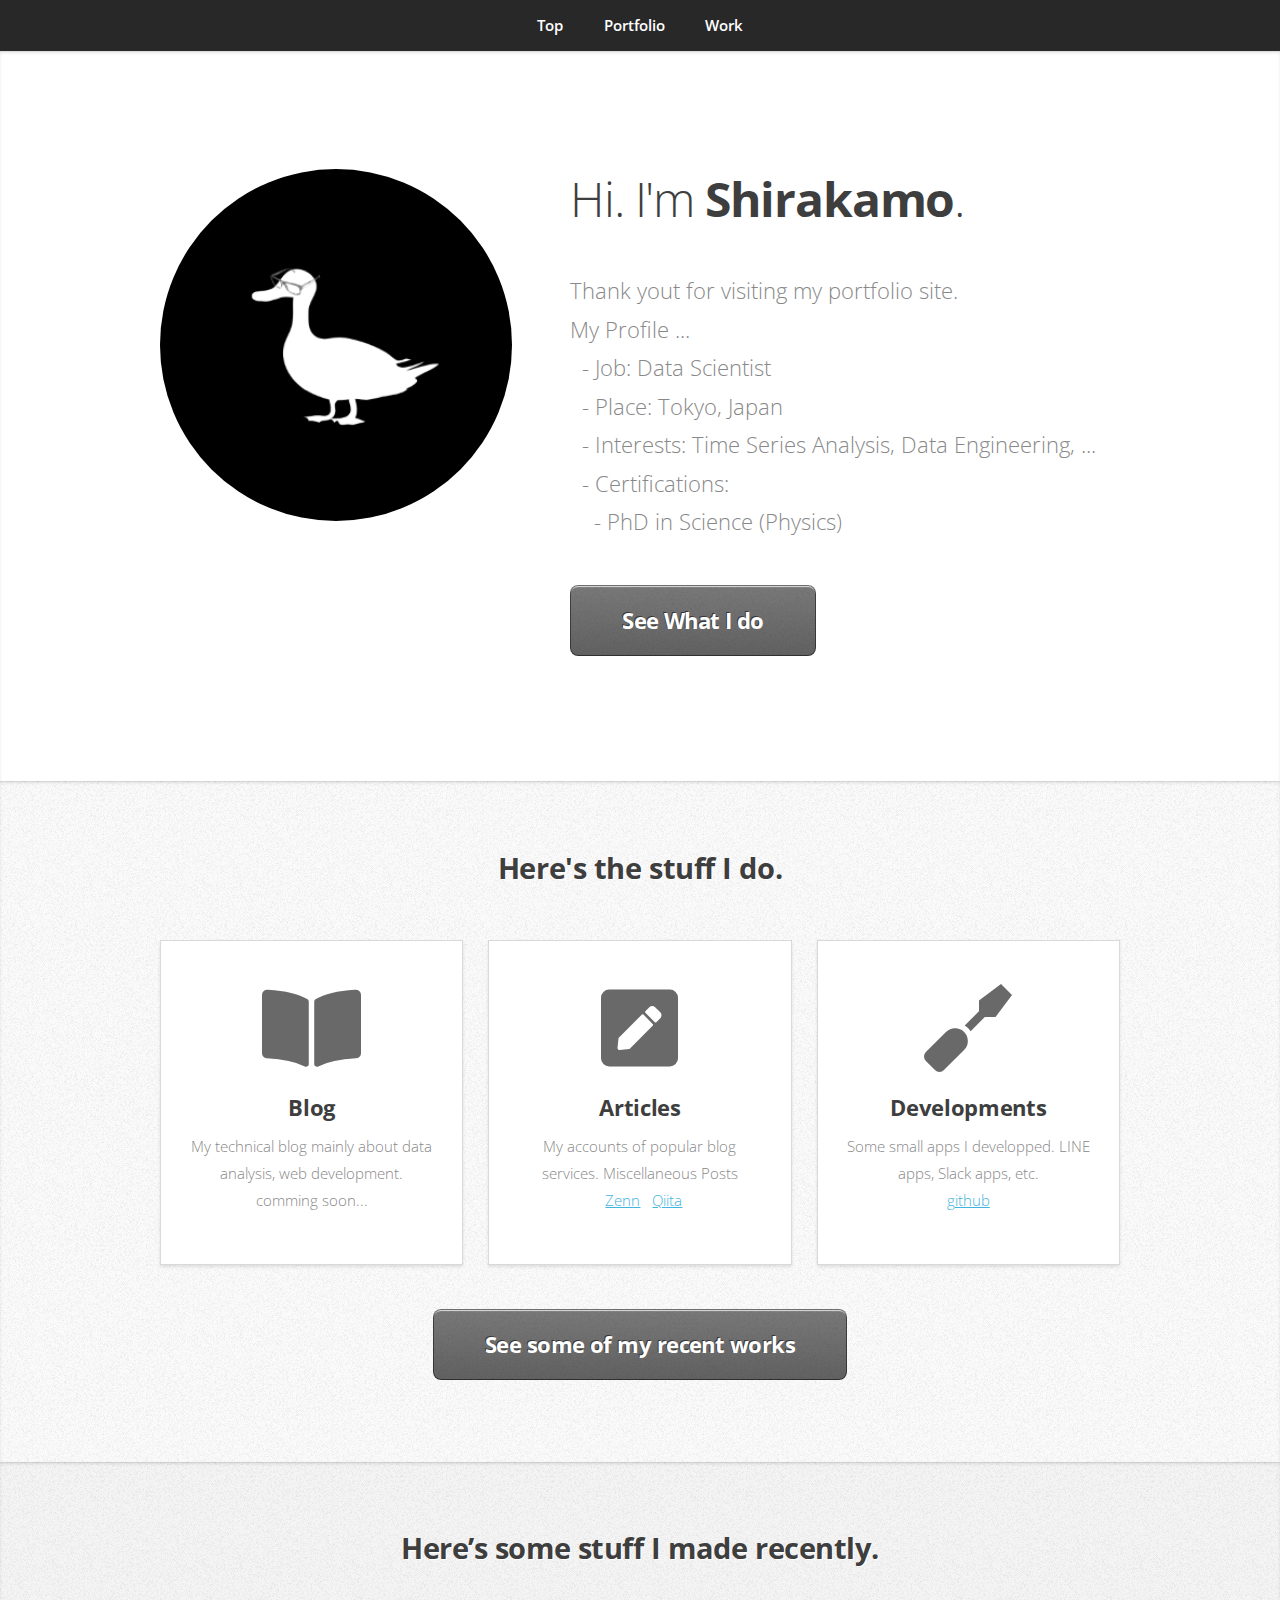
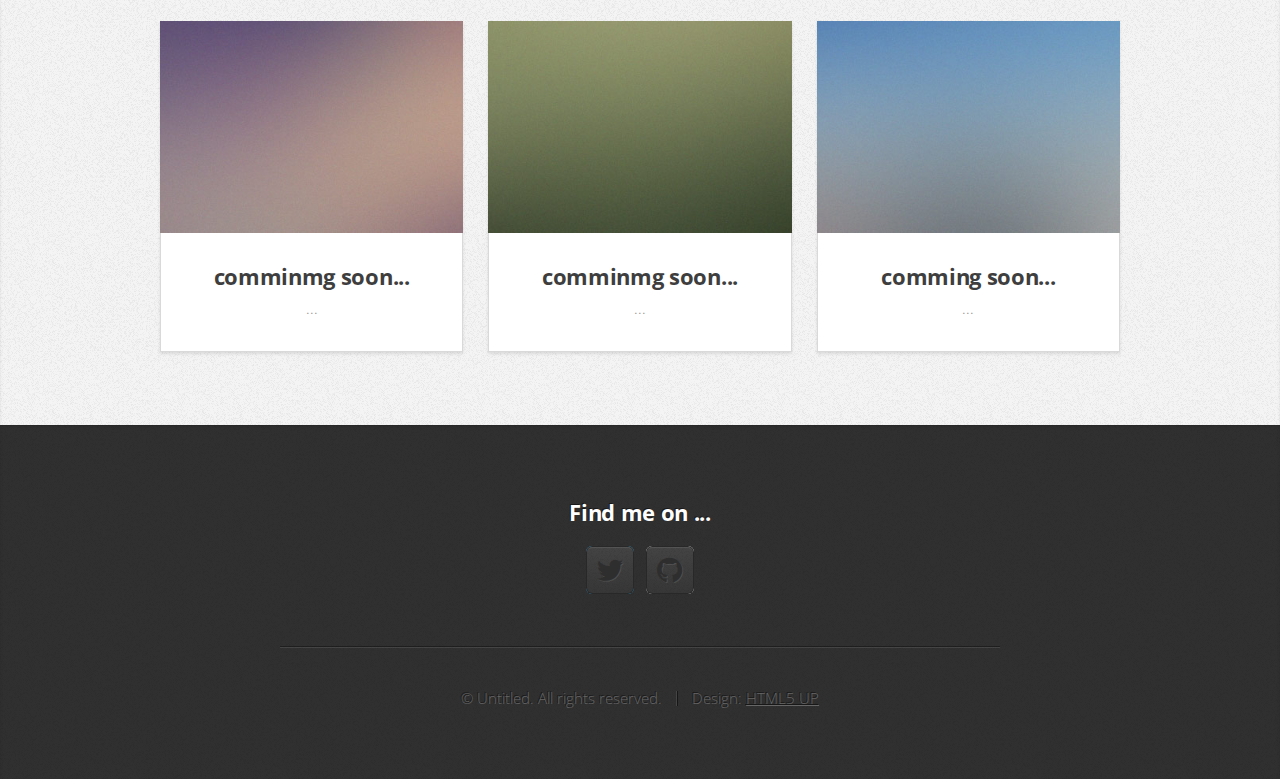
<file: index.html>
<!DOCTYPE HTML>
<!--
	Miniport by HTML5 UP
	html5up.net | @ajlkn
	Free for personal and commercial use under the CCA 3.0 license (html5up.net/license)
-->
<html>
	<head>
		<!-- Google tag (gtag.js) -->
		<script async src="https://www.googletagmanager.com/gtag/js?id=G-QCFR7EEV7K"></script>
		<script>
			window.dataLayer = window.dataLayer || [];
			function gtag(){dataLayer.push(arguments);}
			gtag('js', new Date());

			gtag('config', 'G-QCFR7EEV7K');
		</script>
		<title>Shirakamo's Portfolio</title>
		<meta charset="utf-8" />
		<meta name="viewport" content="width=device-width, initial-scale=1, user-scalable=no" />
		<link rel="stylesheet" href="./assets/css/main.css" />
	</head>
	<body class="is-preload">

		<!-- Nav -->
			<nav id="nav">
				<ul class="container">
					<li><a href="#top">Top</a></li>
					<li><a href="#portfolio">Portfolio</a></li>
					<li><a href="#work">Work</a></li>
				</ul>
			</nav>

		<!-- Home -->
			<article id="top" class="wrapper style1">
				<div class="container">
					<div class="row">
						<div class="col-4 col-5-large col-12-medium">
							<span class="image fit"><img src="./images/shirakamo_icon_portfolio.png" alt="" /></span>
						</div>
						<div class="col-8 col-7-large col-12-medium">
							<header>
								<h1>Hi. I'm <strong>Shirakamo</strong>.</h1>
							</header>
							<p>
								Thank yout for visiting my portfolio site.<br>
								My Profile ...<br>
								&nbsp;&nbsp;- Job: Data Scientist<br>
								&nbsp;&nbsp;- Place: Tokyo, Japan<br>
								&nbsp;&nbsp;- Interests: Time Series Analysis, Data Engineering, ...<br>
								&nbsp;&nbsp;- Certifications:<br>
								&nbsp;&nbsp;&nbsp;&nbsp;- PhD in Science (Physics)<br>
							</p>
							<a href="#portfolio" class="button large scrolly">See What I do</a>
						</div>
					</div>
				</div>
			</article>

		<!-- Portfolio -->
			<article id="portfolio" class="wrapper style2">
				<div class="container">
					<header>
						<h2>Here's the stuff I do.</h2>
					</header>
					<div class="row aln-center">
						<div class="col-4 col-6-medium col-12-small">
							<section class="box style1">
								<span class="icon solid featured fa-book-open" :before></span>
								<h3>Blog</h3>
								<p>
									My technical blog mainly about data analysis, web development.<br>
									comming soon...
								</p>
							</section>
						</div>
						<div class="col-4 col-6-medium col-12-small">
							<section class="box style1">
								<span class="icon solid featured fa-pen-square" :before></span>
								<h3>Articles</h3>
								<p>
									My accounts of popular blog services. Miscellaneous Posts<br>
									&nbsp;&nbsp;<a href="https://zenn.dev/shirakamo">Zenn</a>
									&nbsp;&nbsp;<a href="https://qiita.com/shirakamo">Qiita</a>
								</p>
							</section>
						</div>
						<div class="col-4 col-6-medium col-12-small">
							<section class="box style1">
								<span class="icon solid featured fa-screwdriver" : before></span>
								<h3>Developments</h3>
								<p>
									Some small apps I developped. LINE apps, Slack apps, etc.<br>
									<a href="https://github.com/shirakamo/">github</a>
								</p>
							</section>
						</div>
					</div>
					<footer>
						<a href="#portfolio" class="button large scrolly">See some of my recent works</a>
					</footer>
				</div>
			</article>


		<!-- Work -->
			<article id="work" class="wrapper style3">
				<div class="container">
					<header>
						<h2>Here’s some stuff I made recently.</h2>
					</header>
					<div class="row">
						<div class="col-4 col-6-medium col-12-small">
							<article class="box style2">
								<a href="#" class="image featured"><img src="./images/pic01.jpg" alt="" /></a>
								<h3><a href="#">comminmg soon...</a></h3>
								<p>...</p>
							</article>
						</div>
						<div class="col-4 col-6-medium col-12-small">
							<article class="box style2">
								<a href="#" class="image featured"><img src="./images/pic02.jpg" alt="" /></a>
								<h3><a href="#">comminmg soon...</a></h3>
								<p>...</p>
							</article>
						</div>
						<div class="col-4 col-6-medium col-12-small">
							<article class="box style2">
								<a href="#" class="image featured"><img src="./images/pic03.jpg" alt="" /></a>
								<h3><a href="#">comming soon...</a></h3>
								<p>...</p>
							</article>
						</div>
			</article>

		<!-- Contact -->
			<article id="sns" class="wrapper style4">
				<div class="container medium">
						<div class="col-12">
							<h3>Find me on ...</h3>
							<ul class="social">
								<li><a href="https://twitter.com/Shirakamo_lab" class="icon brands fa-twitter"><span class="label">Twitter</span></a></li>
								<li><a href="https://github.com/shirakamo/" class="icon brands fa-github"><span class="label">Github</span></a></li>
								<!--
								<li><a href="#" class="icon brands fa-facebook-f"><span class="label">Facebook</span></a></li>
								<li><a href="#" class="icon brands fa-dribbble"><span class="label">Dribbble</span></a></li>
								<li><a href="#" class="icon brands fa-linkedin-in"><span class="label">LinkedIn</span></a></li>
								<li><a href="#" class="icon brands fa-tumblr"><span class="label">Tumblr</span></a></li>
								<li><a href="#" class="icon brands fa-google-plus"><span class="label">Google+</span></a></li>
                -->
								<!--
								<li><a href="#" class="icon solid fa-rss"><span>RSS</span></a></li>
								<li><a href="#" class="icon brands fa-instagram"><span>Instagram</span></a></li>
								<li><a href="#" class="icon brands fa-foursquare"><span>Foursquare</span></a></li>
								<li><a href="#" class="icon brands fa-skype"><span>Skype</span></a></li>
								<li><a href="#" class="icon brands fa-soundcloud"><span>Soundcloud</span></a></li>
								<li><a href="#" class="icon brands fa-youtube"><span>YouTube</span></a></li>
								<li><a href="#" class="icon brands fa-blogger"><span>Blogger</span></a></li>
								<li><a href="#" class="icon brands fa-flickr"><span>Flickr</span></a></li>
								<li><a href="#" class="icon brands fa-vimeo"><span>Vimeo</span></a></li>
								-->
							</ul>
							<hr />
						</div>
					</div>
					<footer>
						<ul id="copyright">
							<li>&copy; Untitled. All rights reserved.</li><li>Design: <a href="http://html5up.net">HTML5 UP</a></li>
						</ul>
					</footer>
				</div>
			</article>

		<!-- Scripts -->
			<script src="./assets/js/jquery.min.js"></script>
			<script src="./assets/js/jquery.scrolly.min.js"></script>
			<script src="./assets/js/browser.min.js"></script>
			<script src="./assets/js/breakpoints.min.js"></script>
			<script src="./assets/js/util.js"></script>
			<script src="./assets/js/main.js"></script>

	</body>
</html>
</file>
<file: assets/css/main.css>
@import url("https://fonts.googleapis.com/css?family=Open+Sans:300,300italic,600,600italic,700");
@import url("fontawesome-all.min.css");

/*
	Miniport by HTML5 UP
	html5up.net | @ajlkn
	Free for personal and commercial use under the CCA 3.0 license (html5up.net/license)
*/

html, body, div, span, applet, object,
iframe, h1, h2, h3, h4, h5, h6, p, blockquote,
pre, a, abbr, acronym, address, big, cite,
code, del, dfn, em, img, ins, kbd, q, s, samp,
small, strike, strong, sub, sup, tt, var, b,
u, i, center, dl, dt, dd, ol, ul, li, fieldset,
form, label, legend, table, caption, tbody,
tfoot, thead, tr, th, td, article, aside,
canvas, details, embed, figure, figcaption,
footer, header, hgroup, menu, nav, output, ruby,
section, summary, time, mark, audio, video {
	margin: 0;
	padding: 0;
	border: 0;
	font-size: 100%;
	font: inherit;
	vertical-align: baseline;}

article, aside, details, figcaption, figure,
footer, header, hgroup, menu, nav, section {
	display: block;}

body {
	line-height: 1;
}

ol, ul {
	list-style: none;
}

blockquote, q {
	quotes: none;
}

	blockquote:before, blockquote:after, q:before, q:after {
		content: '';
		content: none;
	}

table {
	border-collapse: collapse;
	border-spacing: 0;
}

body {
	-webkit-text-size-adjust: none;
}

mark {
	background-color: transparent;
	color: inherit;
}

input::-moz-focus-inner {
	border: 0;
	padding: 0;
}

input, select, textarea {
	-moz-appearance: none;
	-webkit-appearance: none;
	-ms-appearance: none;
	appearance: none;
}

/* Basic */

	html {
		box-sizing: border-box;
	}

	*, *:before, *:after {
		box-sizing: inherit;
	}

	body {
		padding-top: 3.5em;
	}

		body.is-preload *, body.is-preload *:before, body.is-preload *:after {
			-moz-animation: none !important;
			-webkit-animation: none !important;
			-ms-animation: none !important;
			animation: none !important;
			-moz-transition: none !important;
			-webkit-transition: none !important;
			-ms-transition: none !important;
			transition: none !important;
		}

	body, input, textarea, select {
		font-family: 'Open Sans', sans-serif;
		line-height: 1.85em;
		color: #888;
		font-weight: 300;
		font-size: 13pt;
	}

	a {
		-moz-transition: color .2s ease-in-out;
		-webkit-transition: color .2s ease-in-out;
		-ms-transition: color .2s ease-in-out;
		transition: color .2s ease-in-out;
		color: #43B3E0;
		text-decoration: underline;
	}

		a:hover {
			color: #43bff0 !important;
		}

		a img {
			border: 0;
		}

	b, strong {
		font-weight: 600;
		color: #3e3e3e;
	}

	i, em {
		font-style: italic;
	}

	sub {
		position: relative;
		top: 0.5em;
		font-size: 0.8em;
	}

	sup {
		position: relative;
		top: -0.5em;
		font-size: 0.8em;
	}

	blockquote {
		border-left: solid 0.75em #eee;
		padding: 1em 0 1em 1.5em;
		font-style: italic;
	}

	h1, h2, h3, h4, h5, h6 {
		color: #3e3e3e;
		margin: 0 0 0.75em 0;
	}

	h1 a, h2 a, h3 a, h4 a, h5 a, h6 a {
		text-decoration: none;
		color: inherit;
	}

	h2, h3, h4, h5, h6 {
		font-weight: 700;
	}

	h1 {
		font-size: 3.25em;
		letter-spacing: -0.025em;
		font-weight: 300;
	}

		h1 strong {
			font-weight: 700;
		}

	h2 {
		font-size: 2em;
		letter-spacing: -0.015em;
	}

	h3 {
		font-size: 1.5em;
		letter-spacing: -0.015em;
	}

	em, i {
		font-style: italic;
	}

	br.clear {
		clear: both;
	}

	hr {
		border: 0;
		border-top: solid 1px #444;
		border-top-color: rgba(0, 0, 0, 0.35);
		box-shadow: 0px 1px 0px 0px rgba(255, 255, 255, 0.1);
		height: 1px;
		margin: 3em 0;
	}

	p, ul, ol, dl, table {
		margin-bottom: 2em;
	}

	header {
		margin: 0 0 3em 0;
	}

		header > p {
			font-size: 1.25em;
			margin: 0;
		}

	footer {
		margin: 3em 0 0 0;
	}

		footer > p {
			font-size: 1.25em;
		}

/* Container */

	.container {
		margin: 0 auto;
		max-width: calc(100% - 50px);
		width: 1200px;
	}

		.container.medium {
			width: 900px;
		}

		@media screen and (max-width: 1680px) {

			.container {
				width: 1200px;
			}

				.container.medium {
					width: 900px;
				}

		}

		@media screen and (max-width: 1280px) {

			.container {
				width: 960px;
			}

				.container.medium {
					width: 720px;
				}

		}

		@media screen and (max-width: 980px) {

			.container {
				width: 100%;
			}

				.container.medium {
					width: 75%;
				}

		}

		@media screen and (max-width: 736px) {

			.container {
				width: 100%;
				max-width: calc(100% - 30px);
			}

				.container.medium {
					width: 100%;
				}

		}

/* Row */

	.row {
		display: flex;
		flex-wrap: wrap;
		box-sizing: border-box;
		align-items: stretch;
	}

		.row > * {
			box-sizing: border-box;
		}

		.row.gtr-uniform > * > :last-child {
			margin-bottom: 0;
		}

		.row.aln-left {
			justify-content: flex-start;
		}

		.row.aln-center {
			justify-content: center;
		}

		.row.aln-right {
			justify-content: flex-end;
		}

		.row.aln-top {
			align-items: flex-start;
		}

		.row.aln-middle {
			align-items: center;
		}

		.row.aln-bottom {
			align-items: flex-end;
		}

		.row > .imp {
			order: -1;
		}

		.row > .col-1 {
			width: 8.33333%;
		}

		.row > .off-1 {
			margin-left: 8.33333%;
		}

		.row > .col-2 {
			width: 16.66667%;
		}

		.row > .off-2 {
			margin-left: 16.66667%;
		}

		.row > .col-3 {
			width: 25%;
		}

		.row > .off-3 {
			margin-left: 25%;
		}

		.row > .col-4 {
			width: 33.33333%;
		}

		.row > .off-4 {
			margin-left: 33.33333%;
		}

		.row > .col-5 {
			width: 41.66667%;
		}

		.row > .off-5 {
			margin-left: 41.66667%;
		}

		.row > .col-6 {
			width: 50%;
		}

		.row > .off-6 {
			margin-left: 50%;
		}

		.row > .col-7 {
			width: 58.33333%;
		}

		.row > .off-7 {
			margin-left: 58.33333%;
		}

		.row > .col-8 {
			width: 66.66667%;
		}

		.row > .off-8 {
			margin-left: 66.66667%;
		}

		.row > .col-9 {
			width: 75%;
		}

		.row > .off-9 {
			margin-left: 75%;
		}

		.row > .col-10 {
			width: 83.33333%;
		}

		.row > .off-10 {
			margin-left: 83.33333%;
		}

		.row > .col-11 {
			width: 91.66667%;
		}

		.row > .off-11 {
			margin-left: 91.66667%;
		}

		.row > .col-12 {
			width: 100%;
		}

		.row > .off-12 {
			margin-left: 100%;
		}

		.row.gtr-0 {
			margin-top: 0px;
			margin-left: 0px;
		}

			.row.gtr-0 > * {
				padding: 0px 0 0 0px;
			}

			.row.gtr-0.gtr-uniform {
				margin-top: 0px;
			}

				.row.gtr-0.gtr-uniform > * {
					padding-top: 0px;
				}

		.row.gtr-25 {
			margin-top: -6.25px;
			margin-left: -6.25px;
		}

			.row.gtr-25 > * {
				padding: 6.25px 0 0 6.25px;
			}

			.row.gtr-25.gtr-uniform {
				margin-top: -6.25px;
			}

				.row.gtr-25.gtr-uniform > * {
					padding-top: 6.25px;
				}

		.row.gtr-50 {
			margin-top: -12.5px;
			margin-left: -12.5px;
		}

			.row.gtr-50 > * {
				padding: 12.5px 0 0 12.5px;
			}

			.row.gtr-50.gtr-uniform {
				margin-top: -12.5px;
			}

				.row.gtr-50.gtr-uniform > * {
					padding-top: 12.5px;
				}

		.row {
			margin-top: -25px;
			margin-left: -25px;
		}

			.row > * {
				padding: 25px 0 0 25px;
			}

			.row.gtr-uniform {
				margin-top: -25px;
			}

				.row.gtr-uniform > * {
					padding-top: 25px;
				}

		.row.gtr-150 {
			margin-top: -37.5px;
			margin-left: -37.5px;
		}

			.row.gtr-150 > * {
				padding: 37.5px 0 0 37.5px;
			}

			.row.gtr-150.gtr-uniform {
				margin-top: -37.5px;
			}

				.row.gtr-150.gtr-uniform > * {
					padding-top: 37.5px;
				}

		.row.gtr-200 {
			margin-top: -50px;
			margin-left: -50px;
		}

			.row.gtr-200 > * {
				padding: 50px 0 0 50px;
			}

			.row.gtr-200.gtr-uniform {
				margin-top: -50px;
			}

				.row.gtr-200.gtr-uniform > * {
					padding-top: 50px;
				}

		@media screen and (max-width: 1680px) {

			.row {
				display: flex;
				flex-wrap: wrap;
				box-sizing: border-box;
				align-items: stretch;
			}

				.row > * {
					box-sizing: border-box;
				}

				.row.gtr-uniform > * > :last-child {
					margin-bottom: 0;
				}

				.row.aln-left {
					justify-content: flex-start;
				}

				.row.aln-center {
					justify-content: center;
				}

				.row.aln-right {
					justify-content: flex-end;
				}

				.row.aln-top {
					align-items: flex-start;
				}

				.row.aln-middle {
					align-items: center;
				}

				.row.aln-bottom {
					align-items: flex-end;
				}

				.row > .imp-xlarge {
					order: -1;
				}

				.row > .col-1-xlarge {
					width: 8.33333%;
				}

				.row > .off-1-xlarge {
					margin-left: 8.33333%;
				}

				.row > .col-2-xlarge {
					width: 16.66667%;
				}

				.row > .off-2-xlarge {
					margin-left: 16.66667%;
				}

				.row > .col-3-xlarge {
					width: 25%;
				}

				.row > .off-3-xlarge {
					margin-left: 25%;
				}

				.row > .col-4-xlarge {
					width: 33.33333%;
				}

				.row > .off-4-xlarge {
					margin-left: 33.33333%;
				}

				.row > .col-5-xlarge {
					width: 41.66667%;
				}

				.row > .off-5-xlarge {
					margin-left: 41.66667%;
				}

				.row > .col-6-xlarge {
					width: 50%;
				}

				.row > .off-6-xlarge {
					margin-left: 50%;
				}

				.row > .col-7-xlarge {
					width: 58.33333%;
				}

				.row > .off-7-xlarge {
					margin-left: 58.33333%;
				}

				.row > .col-8-xlarge {
					width: 66.66667%;
				}

				.row > .off-8-xlarge {
					margin-left: 66.66667%;
				}

				.row > .col-9-xlarge {
					width: 75%;
				}

				.row > .off-9-xlarge {
					margin-left: 75%;
				}

				.row > .col-10-xlarge {
					width: 83.33333%;
				}

				.row > .off-10-xlarge {
					margin-left: 83.33333%;
				}

				.row > .col-11-xlarge {
					width: 91.66667%;
				}

				.row > .off-11-xlarge {
					margin-left: 91.66667%;
				}

				.row > .col-12-xlarge {
					width: 100%;
				}

				.row > .off-12-xlarge {
					margin-left: 100%;
				}

				.row.gtr-0 {
					margin-top: 0px;
					margin-left: 0px;
				}

					.row.gtr-0 > * {
						padding: 0px 0 0 0px;
					}

					.row.gtr-0.gtr-uniform {
						margin-top: 0px;
					}

						.row.gtr-0.gtr-uniform > * {
							padding-top: 0px;
						}

				.row.gtr-25 {
					margin-top: -6.25px;
					margin-left: -6.25px;
				}

					.row.gtr-25 > * {
						padding: 6.25px 0 0 6.25px;
					}

					.row.gtr-25.gtr-uniform {
						margin-top: -6.25px;
					}

						.row.gtr-25.gtr-uniform > * {
							padding-top: 6.25px;
						}

				.row.gtr-50 {
					margin-top: -12.5px;
					margin-left: -12.5px;
				}

					.row.gtr-50 > * {
						padding: 12.5px 0 0 12.5px;
					}

					.row.gtr-50.gtr-uniform {
						margin-top: -12.5px;
					}

						.row.gtr-50.gtr-uniform > * {
							padding-top: 12.5px;
						}

				.row {
					margin-top: -25px;
					margin-left: -25px;
				}

					.row > * {
						padding: 25px 0 0 25px;
					}

					.row.gtr-uniform {
						margin-top: -25px;
					}

						.row.gtr-uniform > * {
							padding-top: 25px;
						}

				.row.gtr-150 {
					margin-top: -37.5px;
					margin-left: -37.5px;
				}

					.row.gtr-150 > * {
						padding: 37.5px 0 0 37.5px;
					}

					.row.gtr-150.gtr-uniform {
						margin-top: -37.5px;
					}

						.row.gtr-150.gtr-uniform > * {
							padding-top: 37.5px;
						}

				.row.gtr-200 {
					margin-top: -50px;
					margin-left: -50px;
				}

					.row.gtr-200 > * {
						padding: 50px 0 0 50px;
					}

					.row.gtr-200.gtr-uniform {
						margin-top: -50px;
					}

						.row.gtr-200.gtr-uniform > * {
							padding-top: 50px;
						}

		}

		@media screen and (max-width: 1280px) {

			.row {
				display: flex;
				flex-wrap: wrap;
				box-sizing: border-box;
				align-items: stretch;
			}

				.row > * {
					box-sizing: border-box;
				}

				.row.gtr-uniform > * > :last-child {
					margin-bottom: 0;
				}

				.row.aln-left {
					justify-content: flex-start;
				}

				.row.aln-center {
					justify-content: center;
				}

				.row.aln-right {
					justify-content: flex-end;
				}

				.row.aln-top {
					align-items: flex-start;
				}

				.row.aln-middle {
					align-items: center;
				}

				.row.aln-bottom {
					align-items: flex-end;
				}

				.row > .imp-large {
					order: -1;
				}

				.row > .col-1-large {
					width: 8.33333%;
				}

				.row > .off-1-large {
					margin-left: 8.33333%;
				}

				.row > .col-2-large {
					width: 16.66667%;
				}

				.row > .off-2-large {
					margin-left: 16.66667%;
				}

				.row > .col-3-large {
					width: 25%;
				}

				.row > .off-3-large {
					margin-left: 25%;
				}

				.row > .col-4-large {
					width: 33.33333%;
				}

				.row > .off-4-large {
					margin-left: 33.33333%;
				}

				.row > .col-5-large {
					width: 41.66667%;
				}

				.row > .off-5-large {
					margin-left: 41.66667%;
				}

				.row > .col-6-large {
					width: 50%;
				}

				.row > .off-6-large {
					margin-left: 50%;
				}

				.row > .col-7-large {
					width: 58.33333%;
				}

				.row > .off-7-large {
					margin-left: 58.33333%;
				}

				.row > .col-8-large {
					width: 66.66667%;
				}

				.row > .off-8-large {
					margin-left: 66.66667%;
				}

				.row > .col-9-large {
					width: 75%;
				}

				.row > .off-9-large {
					margin-left: 75%;
				}

				.row > .col-10-large {
					width: 83.33333%;
				}

				.row > .off-10-large {
					margin-left: 83.33333%;
				}

				.row > .col-11-large {
					width: 91.66667%;
				}

				.row > .off-11-large {
					margin-left: 91.66667%;
				}

				.row > .col-12-large {
					width: 100%;
				}

				.row > .off-12-large {
					margin-left: 100%;
				}

				.row.gtr-0 {
					margin-top: 0px;
					margin-left: 0px;
				}

					.row.gtr-0 > * {
						padding: 0px 0 0 0px;
					}

					.row.gtr-0.gtr-uniform {
						margin-top: 0px;
					}

						.row.gtr-0.gtr-uniform > * {
							padding-top: 0px;
						}

				.row.gtr-25 {
					margin-top: -6.25px;
					margin-left: -6.25px;
				}

					.row.gtr-25 > * {
						padding: 6.25px 0 0 6.25px;
					}

					.row.gtr-25.gtr-uniform {
						margin-top: -6.25px;
					}

						.row.gtr-25.gtr-uniform > * {
							padding-top: 6.25px;
						}

				.row.gtr-50 {
					margin-top: -12.5px;
					margin-left: -12.5px;
				}

					.row.gtr-50 > * {
						padding: 12.5px 0 0 12.5px;
					}

					.row.gtr-50.gtr-uniform {
						margin-top: -12.5px;
					}

						.row.gtr-50.gtr-uniform > * {
							padding-top: 12.5px;
						}

				.row {
					margin-top: -25px;
					margin-left: -25px;
				}

					.row > * {
						padding: 25px 0 0 25px;
					}

					.row.gtr-uniform {
						margin-top: -25px;
					}

						.row.gtr-uniform > * {
							padding-top: 25px;
						}

				.row.gtr-150 {
					margin-top: -37.5px;
					margin-left: -37.5px;
				}

					.row.gtr-150 > * {
						padding: 37.5px 0 0 37.5px;
					}

					.row.gtr-150.gtr-uniform {
						margin-top: -37.5px;
					}

						.row.gtr-150.gtr-uniform > * {
							padding-top: 37.5px;
						}

				.row.gtr-200 {
					margin-top: -50px;
					margin-left: -50px;
				}

					.row.gtr-200 > * {
						padding: 50px 0 0 50px;
					}

					.row.gtr-200.gtr-uniform {
						margin-top: -50px;
					}

						.row.gtr-200.gtr-uniform > * {
							padding-top: 50px;
						}

		}

		@media screen and (max-width: 980px) {

			.row {
				display: flex;
				flex-wrap: wrap;
				box-sizing: border-box;
				align-items: stretch;
			}

				.row > * {
					box-sizing: border-box;
				}

				.row.gtr-uniform > * > :last-child {
					margin-bottom: 0;
				}

				.row.aln-left {
					justify-content: flex-start;
				}

				.row.aln-center {
					justify-content: center;
				}

				.row.aln-right {
					justify-content: flex-end;
				}

				.row.aln-top {
					align-items: flex-start;
				}

				.row.aln-middle {
					align-items: center;
				}

				.row.aln-bottom {
					align-items: flex-end;
				}

				.row > .imp-medium {
					order: -1;
				}

				.row > .col-1-medium {
					width: 8.33333%;
				}

				.row > .off-1-medium {
					margin-left: 8.33333%;
				}

				.row > .col-2-medium {
					width: 16.66667%;
				}

				.row > .off-2-medium {
					margin-left: 16.66667%;
				}

				.row > .col-3-medium {
					width: 25%;
				}

				.row > .off-3-medium {
					margin-left: 25%;
				}

				.row > .col-4-medium {
					width: 33.33333%;
				}

				.row > .off-4-medium {
					margin-left: 33.33333%;
				}

				.row > .col-5-medium {
					width: 41.66667%;
				}

				.row > .off-5-medium {
					margin-left: 41.66667%;
				}

				.row > .col-6-medium {
					width: 50%;
				}

				.row > .off-6-medium {
					margin-left: 50%;
				}

				.row > .col-7-medium {
					width: 58.33333%;
				}

				.row > .off-7-medium {
					margin-left: 58.33333%;
				}

				.row > .col-8-medium {
					width: 66.66667%;
				}

				.row > .off-8-medium {
					margin-left: 66.66667%;
				}

				.row > .col-9-medium {
					width: 75%;
				}

				.row > .off-9-medium {
					margin-left: 75%;
				}

				.row > .col-10-medium {
					width: 83.33333%;
				}

				.row > .off-10-medium {
					margin-left: 83.33333%;
				}

				.row > .col-11-medium {
					width: 91.66667%;
				}

				.row > .off-11-medium {
					margin-left: 91.66667%;
				}

				.row > .col-12-medium {
					width: 100%;
				}

				.row > .off-12-medium {
					margin-left: 100%;
				}

				.row.gtr-0 {
					margin-top: 0px;
					margin-left: 0px;
				}

					.row.gtr-0 > * {
						padding: 0px 0 0 0px;
					}

					.row.gtr-0.gtr-uniform {
						margin-top: 0px;
					}

						.row.gtr-0.gtr-uniform > * {
							padding-top: 0px;
						}

				.row.gtr-25 {
					margin-top: -6.25px;
					margin-left: -6.25px;
				}

					.row.gtr-25 > * {
						padding: 6.25px 0 0 6.25px;
					}

					.row.gtr-25.gtr-uniform {
						margin-top: -6.25px;
					}

						.row.gtr-25.gtr-uniform > * {
							padding-top: 6.25px;
						}

				.row.gtr-50 {
					margin-top: -12.5px;
					margin-left: -12.5px;
				}

					.row.gtr-50 > * {
						padding: 12.5px 0 0 12.5px;
					}

					.row.gtr-50.gtr-uniform {
						margin-top: -12.5px;
					}

						.row.gtr-50.gtr-uniform > * {
							padding-top: 12.5px;
						}

				.row {
					margin-top: -25px;
					margin-left: -25px;
				}

					.row > * {
						padding: 25px 0 0 25px;
					}

					.row.gtr-uniform {
						margin-top: -25px;
					}

						.row.gtr-uniform > * {
							padding-top: 25px;
						}

				.row.gtr-150 {
					margin-top: -37.5px;
					margin-left: -37.5px;
				}

					.row.gtr-150 > * {
						padding: 37.5px 0 0 37.5px;
					}

					.row.gtr-150.gtr-uniform {
						margin-top: -37.5px;
					}

						.row.gtr-150.gtr-uniform > * {
							padding-top: 37.5px;
						}

				.row.gtr-200 {
					margin-top: -50px;
					margin-left: -50px;
				}

					.row.gtr-200 > * {
						padding: 50px 0 0 50px;
					}

					.row.gtr-200.gtr-uniform {
						margin-top: -50px;
					}

						.row.gtr-200.gtr-uniform > * {
							padding-top: 50px;
						}

		}

		@media screen and (max-width: 736px) {

			.row {
				display: flex;
				flex-wrap: wrap;
				box-sizing: border-box;
				align-items: stretch;
			}

				.row > * {
					box-sizing: border-box;
				}

				.row.gtr-uniform > * > :last-child {
					margin-bottom: 0;
				}

				.row.aln-left {
					justify-content: flex-start;
				}

				.row.aln-center {
					justify-content: center;
				}

				.row.aln-right {
					justify-content: flex-end;
				}

				.row.aln-top {
					align-items: flex-start;
				}

				.row.aln-middle {
					align-items: center;
				}

				.row.aln-bottom {
					align-items: flex-end;
				}

				.row > .imp-small {
					order: -1;
				}

				.row > .col-1-small {
					width: 8.33333%;
				}

				.row > .off-1-small {
					margin-left: 8.33333%;
				}

				.row > .col-2-small {
					width: 16.66667%;
				}

				.row > .off-2-small {
					margin-left: 16.66667%;
				}

				.row > .col-3-small {
					width: 25%;
				}

				.row > .off-3-small {
					margin-left: 25%;
				}

				.row > .col-4-small {
					width: 33.33333%;
				}

				.row > .off-4-small {
					margin-left: 33.33333%;
				}

				.row > .col-5-small {
					width: 41.66667%;
				}

				.row > .off-5-small {
					margin-left: 41.66667%;
				}

				.row > .col-6-small {
					width: 50%;
				}

				.row > .off-6-small {
					margin-left: 50%;
				}

				.row > .col-7-small {
					width: 58.33333%;
				}

				.row > .off-7-small {
					margin-left: 58.33333%;
				}

				.row > .col-8-small {
					width: 66.66667%;
				}

				.row > .off-8-small {
					margin-left: 66.66667%;
				}

				.row > .col-9-small {
					width: 75%;
				}

				.row > .off-9-small {
					margin-left: 75%;
				}

				.row > .col-10-small {
					width: 83.33333%;
				}

				.row > .off-10-small {
					margin-left: 83.33333%;
				}

				.row > .col-11-small {
					width: 91.66667%;
				}

				.row > .off-11-small {
					margin-left: 91.66667%;
				}

				.row > .col-12-small {
					width: 100%;
				}

				.row > .off-12-small {
					margin-left: 100%;
				}

				.row.gtr-0 {
					margin-top: 0px;
					margin-left: 0px;
				}

					.row.gtr-0 > * {
						padding: 0px 0 0 0px;
					}

					.row.gtr-0.gtr-uniform {
						margin-top: 0px;
					}

						.row.gtr-0.gtr-uniform > * {
							padding-top: 0px;
						}

				.row.gtr-25 {
					margin-top: -3.75px;
					margin-left: -3.75px;
				}

					.row.gtr-25 > * {
						padding: 3.75px 0 0 3.75px;
					}

					.row.gtr-25.gtr-uniform {
						margin-top: -3.75px;
					}

						.row.gtr-25.gtr-uniform > * {
							padding-top: 3.75px;
						}

				.row.gtr-50 {
					margin-top: -7.5px;
					margin-left: -7.5px;
				}

					.row.gtr-50 > * {
						padding: 7.5px 0 0 7.5px;
					}

					.row.gtr-50.gtr-uniform {
						margin-top: -7.5px;
					}

						.row.gtr-50.gtr-uniform > * {
							padding-top: 7.5px;
						}

				.row {
					margin-top: -15px;
					margin-left: -15px;
				}

					.row > * {
						padding: 15px 0 0 15px;
					}

					.row.gtr-uniform {
						margin-top: -15px;
					}

						.row.gtr-uniform > * {
							padding-top: 15px;
						}

				.row.gtr-150 {
					margin-top: -22.5px;
					margin-left: -22.5px;
				}

					.row.gtr-150 > * {
						padding: 22.5px 0 0 22.5px;
					}

					.row.gtr-150.gtr-uniform {
						margin-top: -22.5px;
					}

						.row.gtr-150.gtr-uniform > * {
							padding-top: 22.5px;
						}

				.row.gtr-200 {
					margin-top: -30px;
					margin-left: -30px;
				}

					.row.gtr-200 > * {
						padding: 30px 0 0 30px;
					}

					.row.gtr-200.gtr-uniform {
						margin-top: -30px;
					}

						.row.gtr-200.gtr-uniform > * {
							padding-top: 30px;
						}

		}

/* Form */

	form label {
		color: #3e3e3e;
		font-weight: 700;
		display: block;
		margin: 0 0 0.5em 0;
	}

	form input[type=text],
	form input[type=email],
	form input[type=password],
	form select,
	form textarea {
		-moz-transition: background .2s ease-in-out, box-shadow .2s ease-in-out;
		-webkit-transition: background .2s ease-in-out, box-shadow .2s ease-in-out;
		-ms-transition: background .2s ease-in-out, box-shadow .2s ease-in-out;
		transition: background .2s ease-in-out, box-shadow .2s ease-in-out;
		-webkit-appearance: none;
		display: block;
		border: 0;
		padding: 0.75em;
		font-size: 1em;
		border-radius: 8px;
		border: solid 1px #ddd;
		background: #fff;
		color: #bbb;
		box-shadow: inset 0px 2px 3px 1px rgba(0, 0, 0, 0.05), 0px 1px 0px 0px rgba(255, 255, 255, 0.025);
		width: 100%;
	}

		form input[type=text]:focus,
		form input[type=email]:focus,
		form input[type=password]:focus,
		form select:focus,
		form textarea:focus {
			background: #fafafa;
			box-shadow: inset 0px 2px 5px 0px rgba(0, 0, 0, 0.05), 0px 1px 0px 0px rgba(255, 255, 255, 0.025), inset 0px 0px 2px 1px #43bff0;
		}

	form textarea {
		height: 15em;
	}

	form .actions:last-child {
		margin-bottom: 0;
	}

	form ::-webkit-input-placeholder {
		color: #555 !important;
	}

	form :-moz-placeholder {
		color: #555 !important;
	}

	form ::-moz-placeholder {
		color: #555 !important;
	}

	form :-ms-input-placeholder {
		color: #555 !important;
	}

	form ::-moz-focus-inner {
		border: 0;
	}

/* Tables */

	table {
		width: 100%;
	}

		table.default {
			width: 100%;
		}

			table.default tr {
				border-top: solid 1px #eee;
			}

				table.default tr:first-child {
					border-top: 0;
				}

			table.default td {
				padding: 0.5em 1em 0.5em 1em;
			}

			table.default th {
				text-align: left;
				padding: 0.5em 1em 0.5em 1em;
				font-weight: 600;
				margin: 0 0 1em 0;
			}

			table.default thead {
				background: #4f4f4f;
				color: #fff;
			}

/* Section/Article */

	section, article {
		margin-bottom: 3em;
	}

	section > :last-child,
	article > :last-child,
	section:last-child,
	article:last-child {
		margin-bottom: 0;
	}

/* Image */

	.image {
		display: inline-block;
		position: relative;
	}

		.image img {
			display: block;
			width: 100%;
		}

		.image.fit {
			display: block;
			width: 100%;
		}

		.image.featured {
			display: block;
			width: 100%;
			margin: 0 0 2em 0;
		}

		.image.left {
			float: left;
			margin: 0 2em 2em 0;
		}

		.image.centered {
			display: block;
			margin: 0 0 2em 0;
		}

			.image.centered img {
				margin: 0 auto;
				width: auto;
			}

/* Button */

	input[type="button"],
	input[type="submit"],
	input[type="reset"],
	button,
	.button {
		background-image: url("images/bg.png"), -moz-linear-gradient(top, rgba(0, 0, 0, 0), rgba(0, 0, 0, 0.2));
		background-image: url("images/bg.png"), -webkit-linear-gradient(top, rgba(0, 0, 0, 0), rgba(0, 0, 0, 0.2));
		background-image: url("images/bg.png"), -ms-linear-gradient(top, rgba(0, 0, 0, 0), rgba(0, 0, 0, 0.2));
		background-image: url("images/bg.png"), linear-gradient(top, rgba(0, 0, 0, 0), rgba(0, 0, 0, 0.2));
		-moz-transition: background-color .2s ease-in-out;
		-webkit-transition: background-color .2s ease-in-out;
		-ms-transition: background-color .2s ease-in-out;
		transition: background-color .2s ease-in-out;
		-webkit-appearance: none;
		position: relative;
		display: inline-block;
		color: #fff !important;
		text-decoration: none;
		font-weight: 700;
		border: 0;
		outline: 0;
		cursor: pointer;
		border-radius: 8px;
		text-shadow: -1px -1px 0.5px rgba(0, 0, 0, 0.5);
		overflow: hidden;
		box-shadow: inset 0px 0px 0px 1px rgba(0, 0, 0, 0.5), inset 0px 2px 1px 0px rgba(255, 255, 255, 0.75);
		background-color: #797979;
		padding: 1em 2.35em 1em 2.35em;
		font-size: 1.1em;
		max-width: 24em;
	}

		input[type="button"]:hover,
		input[type="submit"]:hover,
		input[type="reset"]:hover,
		button:hover,
		.button:hover {
			background-color: #949494;
			color: #fff !important;
		}

		input[type="button"]:active,
		input[type="submit"]:active,
		input[type="reset"]:active,
		button:active,
		.button:active {
			background-color: #3BA8D3;
			top: 1px;
		}

		input[type="button"].large,
		input[type="submit"].large,
		input[type="reset"].large,
		button.large,
		.button.large {
			font-size: 1.5em;
			letter-spacing: -0.025em;
		}

		input[type="button"].alt,
		input[type="submit"].alt,
		input[type="reset"].alt,
		button.alt,
		.button.alt {
			background-color: #444;
			box-shadow: inset 0px 0px 0px 1px #242424, inset 0px 2px 1px 0px rgba(255, 255, 255, 0.2);
		}

			input[type="button"].alt:hover,
			input[type="submit"].alt:hover,
			input[type="reset"].alt:hover,
			button.alt:hover,
			.button.alt:hover {
				background-color: #4f4f4f;
				color: #fff !important;
			}

			input[type="button"].alt:active,
			input[type="submit"].alt:active,
			input[type="reset"].alt:active,
			button.alt:active,
			.button.alt:active {
				background-color: #3f3f3f;
			}

/* List */

	ul {
		list-style: disc;
		padding-left: 1em;
	}

		ul li {
			padding-left: 0.5em;
		}

	ol {
		list-style: decimal;
		padding-left: 1.25em;
	}

		ol li {
			padding-left: 0.25em;
		}

/* Social */

	ul.social {
		cursor: default;
		margin: 0;
		list-style: none;
		padding-left: 0;
	}

		ul.social li {
			position: relative;
			display: inline-block;
			margin: 0.25em;
			top: 0;
			padding-left: 0;
		}

			ul.social li a {
				-moz-transition: top .2s ease-in-out;
				-webkit-transition: top .2s ease-in-out;
				-ms-transition: top .2s ease-in-out;
				transition: top .2s ease-in-out;
				display: block;
				width: 48px;
				height: 48px;
				border-radius: 6px;
				top: 0;
				position: relative;
			}

				ul.social li a:before {
					background-image: url("images/bg.png"), -moz-linear-gradient(top, rgba(0, 0, 0, 0), rgba(0, 0, 0, 0.2));
					background-image: url("images/bg.png"), -webkit-linear-gradient(top, rgba(0, 0, 0, 0), rgba(0, 0, 0, 0.2));
					background-image: url("images/bg.png"), -ms-linear-gradient(top, rgba(0, 0, 0, 0), rgba(0, 0, 0, 0.2));
					background-image: url("images/bg.png"), linear-gradient(top, rgba(0, 0, 0, 0), rgba(0, 0, 0, 0.2));
					-moz-transition: background-color .2s ease-in-out;
					-webkit-transition: background-color .2s ease-in-out;
					-ms-transition: background-color .2s ease-in-out;
					transition: background-color .2s ease-in-out;
					background-color: #444;
					border-radius: 6px;
					box-shadow: inset 0px 0px 0px 1px #282828, inset 0px 2px 1px 0px rgba(255, 255, 255, 0.1);
					color: #2E2E2E !important;
					display: block;
					font-size: 26px;
					height: 48px;
					line-height: 48px;
					text-align: center;
					outline: 0;
					overflow: hidden;
					text-shadow: 1px 1px 0px rgba(255, 255, 255, 0.1);
					width: 48px;
				}

				ul.social li a.fa-twitter {
					background-color: #2DAAE4;
				}

				ul.social li a.fa-facebook-f {
					background-color: #3C5A98;
				}

				ul.social li a.fa-dribbble {
					background-color: #C4376B;
				}

				ul.social li a.fa-linkedin-in {
					background-color: #006599;
				}

				ul.social li a.fa-tumblr {
					background-color: #51718A;
				}

				ul.social li a.fa-google-plus {
					background-color: #DA2713;
				}

				ul.social li a.fa-github {
					background-color: #FAFAFA;
				}

				ul.social li a.fa-rss {
					background-color: #F2600B;
				}

				ul.social li a.fa-instagram {
					background-color: #E0D7C8;
				}

				ul.social li a.fa-foursquare {
					background-color: #39A3D4;
				}

				ul.social li a.fa-skype {
					background-color: #10BEF1;
				}

				ul.social li a.fa-soundcloud {
					background-color: #FE5419;
				}

				ul.social li a.fa-youtube {
					background-color: #BF2E25;
				}

				ul.social li a.fa-blogger {
					background-color: #FF6501;
				}

				ul.social li a.fa-flickr {
					background-color: #0062DB;
				}

				ul.social li a.fa-vimeo {
					background-color: #4C8AB0;
				}

				ul.social li a:hover {
					top: -5px;
				}

					ul.social li a:hover:before {
						background-color: transparent;
					}

/* Actions */

	ul.actions {
		list-style: none;
		padding-left: 0;
	}

		ul.actions li {
			display: inline-block;
			margin: 0 0 0 1em;
			padding-left: 0;
		}

			ul.actions li:first-child {
				margin-left: 0;
			}

/* Box */

	.box {
		background: #fff;
		box-shadow: inset 0px 0px 0px 1px rgba(0, 0, 0, 0.15), 0px 2px 3px 0px rgba(0, 0, 0, 0.1);
		text-align: center;
		padding: 2em;
	}

		.box.style1 {
			padding: 3em 2em 3.5em 2em;
		}

			.box.style1 h3 {
				margin-bottom: 0.5em;
			}

		.box.style2 h3 {
			margin-bottom: 0.25em;
		}

		.box.style2 .image {
			position: relative;
			left: 2em;
			top: 2em;
			margin: -4em 0 4em -4em;
			width: auto;
		}

/* Icons */

	.icon {
		text-decoration: none;
		text-decoration: none;
	}

		.icon:before {
			-moz-osx-font-smoothing: grayscale;
			-webkit-font-smoothing: antialiased;
			display: inline-block;
			font-style: normal;
			font-variant: normal;
			text-rendering: auto;
			line-height: 1;
			text-transform: none !important;
			font-family: 'Font Awesome 5 Free';
			font-weight: 400;
		}

		.icon:before {
			font-size: 1.25em;
		}

		.icon > .label {
			display: none;
		}

		.icon.solid:before {
			font-weight: 900;
		}

		.icon.brands:before {
			font-family: 'Font Awesome 5 Brands';
		}

		.icon.featured {
			color: #696969;
			display: block;
			margin: 0 0 1.5em 0;
			cursor: default;
		}

			.icon.featured:before {
				font-size: 6em;
			}

/* Wrappers */

	.wrapper {
		background-image: url("images/bg.png");
		box-shadow: inset 0px 1px 0px 0px rgba(0, 0, 0, 0.05), inset 0px 2px 3px 0px rgba(0, 0, 0, 0.1);
		padding: 8em 0 8em 0;
		text-align: center;
	}

		.wrapper.style1 {
			background-image: none;
			background-color: #fff;
		}

		.wrapper.style2 {
			background-color: #fafafa;
			text-shadow: 1px 1px 0px #fff;
		}

		.wrapper.style3 {
			background-color: #f4f4f4;
			text-shadow: 1px 1px 0px #fff;
		}

		.wrapper.style4 {
			background-color: #303030;
			color: #999;
			text-shadow: -1px -1px 0px #181818;
		}

			.wrapper.style4 h1, .wrapper.style4 h2, .wrapper.style4 h3, .wrapper.style4 h4, .wrapper.style4 h5, .wrapper.style4 h6 {
				color: #fff;
			}

			.wrapper.style4 form input[type=text],
			.wrapper.style4 form input[type=password],
			.wrapper.style4 form select,
			.wrapper.style4 form textarea {
				border: none;
				background: #282828;
			}

				.wrapper.style4 form input[type=text]:focus,
				.wrapper.style4 form input[type=password]:focus,
				.wrapper.style4 form select:focus,
				.wrapper.style4 form textarea:focus {
					background: #252525;
				}

/* Nav */

	#nav {
		background-color: #282828;
		text-align: center;
		position: fixed;
		left: 0;
		top: 0;
		width: 100%;
		z-index: 10000;
		cursor: default;
		height: 3.5em;
		line-height: 3.5em;
	}

		#nav ul {
			margin-bottom: 0;
			list-style: none;
			padding-left: 0;
		}

		#nav li {
			display: inline-block;
			padding-left: 0;
		}

		#nav a {
			-moz-transition: background-color .2s ease-in-out;
			-webkit-transition: background-color .2s ease-in-out;
			-ms-transition: background-color .2s ease-in-out;
			transition: background-color .2s ease-in-out;
			position: relative;
			display: block;
			color: #fff;
			text-decoration: none;
			outline: 0;
			font-weight: 600;
			border-radius: 8px;
			color: #fff;
			height: 2.5em;
			line-height: 2.5em;
			padding: 0 1.25em;
		}

			#nav a:hover {
				color: #fff !important;
				background: #383838;
			}

			#nav a.active {
				background: #484848;
			}

				#nav a.active:before {
					content: '';
					display: block;
					position: absolute;
					bottom: -0.6em;
					left: 50%;
					margin-left: -0.75em;
					border-left: solid 0.75em transparent;
					border-right: solid 0.75em transparent;
					border-top: solid 0.6em #282828;
				}

/* Articles */

	body > article {
		margin-bottom: 0;
	}

	#top {
		padding: 10em 0 10em 0;
		text-align: left;
	}

		#top .image {
			border-radius: 100%;
			width: 20em;
			height: 20em;
			margin: 0;
		}

			#top .image img {
				border-radius: 100%;
			}

		#top h1 {
			margin-top: 0.35em;
		}

		#top p {
			font-size: 1.5em;
			line-height: 1.75em;
		}

			#top p a {
				color: inherit;
			}

	#contact footer {
		font-size: 0.9em;
	}

/* Copyright */

	#copyright {
		color: #666;
		font-size: 1em;
		line-height: 1em;
		list-style: none;
		padding-left: 0;
		margin-bottom: 0;
	}

		#copyright li {
			display: inline-block;
			border-left: solid 1px rgba(0, 0, 0, 0.5);
			box-shadow: -1px 0px 0px 0px rgba(255, 255, 255, 0.1);
			padding: 0 0 0 1em;
			margin: 0 0 0 1em;
		}

			#copyright li:first-child {
				border: 0;
				box-shadow: none;
				padding-left: 0;
				margin-left: 0;
			}

		#copyright a {
			-moz-transition: color .2s ease-in-out;
			-webkit-transition: color .2s ease-in-out;
			-ms-transition: color .2s ease-in-out;
			transition: color .2s ease-in-out;
			color: inherit;
		}

			#copyright a:hover {
				color: #777;
			}

/* Large */

	@media screen and (max-width: 1280px) {

		/* Basic */

			body {
				font-size: 11pt;
			}

			input, textarea, select {
				font-size: 11pt;
			}

			header {
				margin: 0 0 4em 0;
			}

		/* Wrappers */

			.wrapper {
				padding: 5em 0 5em 0;
				text-align: center;
			}

				.wrapper.style4 .row-special {
					margin: 2em 0 0 0;
					padding: 2em 0 2em 0;
				}

		/* Articles */

			#top {
				padding: 8em 0;
			}

				#top .image {
					width: 24em;
					height: 24em;
					margin: 0;
				}

	}

/* Medium */

	@media screen and (max-width: 980px) {

		/* Articles */

			#top {
				text-align: center;
				padding: 5em 0;
			}

				#top .image {
					margin: 0 auto 2em auto;
				}

	}

/* Small */

	@media screen and (max-width: 736px) {

		/* Basic */

			body {
				padding-top: 44px;
			}

			body, input, textarea, select {
				line-height: 1.75em;
				font-size: 10pt;
				letter-spacing: 0;
			}

			h1, h2, h3, h4, h5, h6 {
				font-size: 1.25em;
				margin: 0 0 0.4em 0;
			}

			h1 {
				font-size: 2.25em;
				line-height: 1.25em;
			}

			header {
				margin: 0 0 2em 0;
			}

				header > p {
					font-size: 1.25em;
				}

			footer {
				margin: 2.5em 0 0 0;
			}

				footer > p {
					font-size: 1.25em;
				}

			hr {
				margin: 1.5em 0 2em 0;
			}

		/* Section/Article */

			section, article {
				clear: both;
			}

		/* Button */

			input[type="button"],
			input[type="submit"],
			input[type="reset"],
			button,
			.button {
				text-align: center;
				font-size: 1.2em;
				width: 100%;
				padding: 1em 0 1em 0;
			}

				input[type="button"].large,
				input[type="submit"].large,
				input[type="reset"].large,
				button.large,
				.button.large {
					font-size: 1.2em;
					letter-spacing: 0;
				}

		/* Social */

			ul.social {
				padding: 1em 0.5em 0 0.5em;
			}

				ul.social li {
					margin: 0.5em 0.5em 0.5em 0.5em;
				}

					ul.social li a {
						top: 0 !important;
					}

						ul.social li a:before {
							background-color: transparent !important;
						}

		/* Actions */

			ul.actions {
				margin: 0;
			}

				ul.actions li {
					display: block;
					margin: 15px 0 0 0;
				}

					ul.actions li:first-child {
						margin-top: 0;
					}

		/* Box */

			.box {
				padding: 30px 20px 30px 20px;
				margin: 0 0 20px 0 !important;
			}

				.box h3 {
					margin-bottom: 0.25em;
				}

				.box .image.centered {
					margin-bottom: 1em;
				}

				.box .image.featured {
					position: relative;
					left: 20px;
					top: 20px;
					margin: -50px 0 50px -40px;
					width: auto;
				}

				.box.style1 {
					max-width: 32em;
					margin-left: auto !important;
					margin-right: auto !important;
				}

				.box.style2 {
					max-width: 32em;
					margin-left: auto !important;
					margin-right: auto !important;
				}

		/* Wrappers */

			.wrapper {
				padding: 3em 0;
				text-align: center;
			}

		/* Nav */

			#nav {
				height: 44px;
				line-height: 44px;
			}

				#nav a {
					padding: 0 0.75em;
					height: inherit;
					line-height: inherit;
					border-radius: 0;
				}

					#nav a:hover {
						background-color: transparent;
					}

		/* Articles */

			#top {
				padding: 3em 0;
			}

				#top .image {
					width: 15em;
					height: 15em;
					margin-bottom: 0;
				}

				#top p {
					font-size: 1em;
				}

			#contact footer {
				margin: 0;
			}

		/* Copyright */

			#copyright {
				font-size: 1em;
				margin: 0;
			}

				#copyright li {
					display: block;
					margin: 1em 0 0 0;
					padding: 0;
					box-shadow: none;
					border-left: 0;
				}

					#copyright li:first-child {
						margin-top: 0;
					}

	}
</file>
